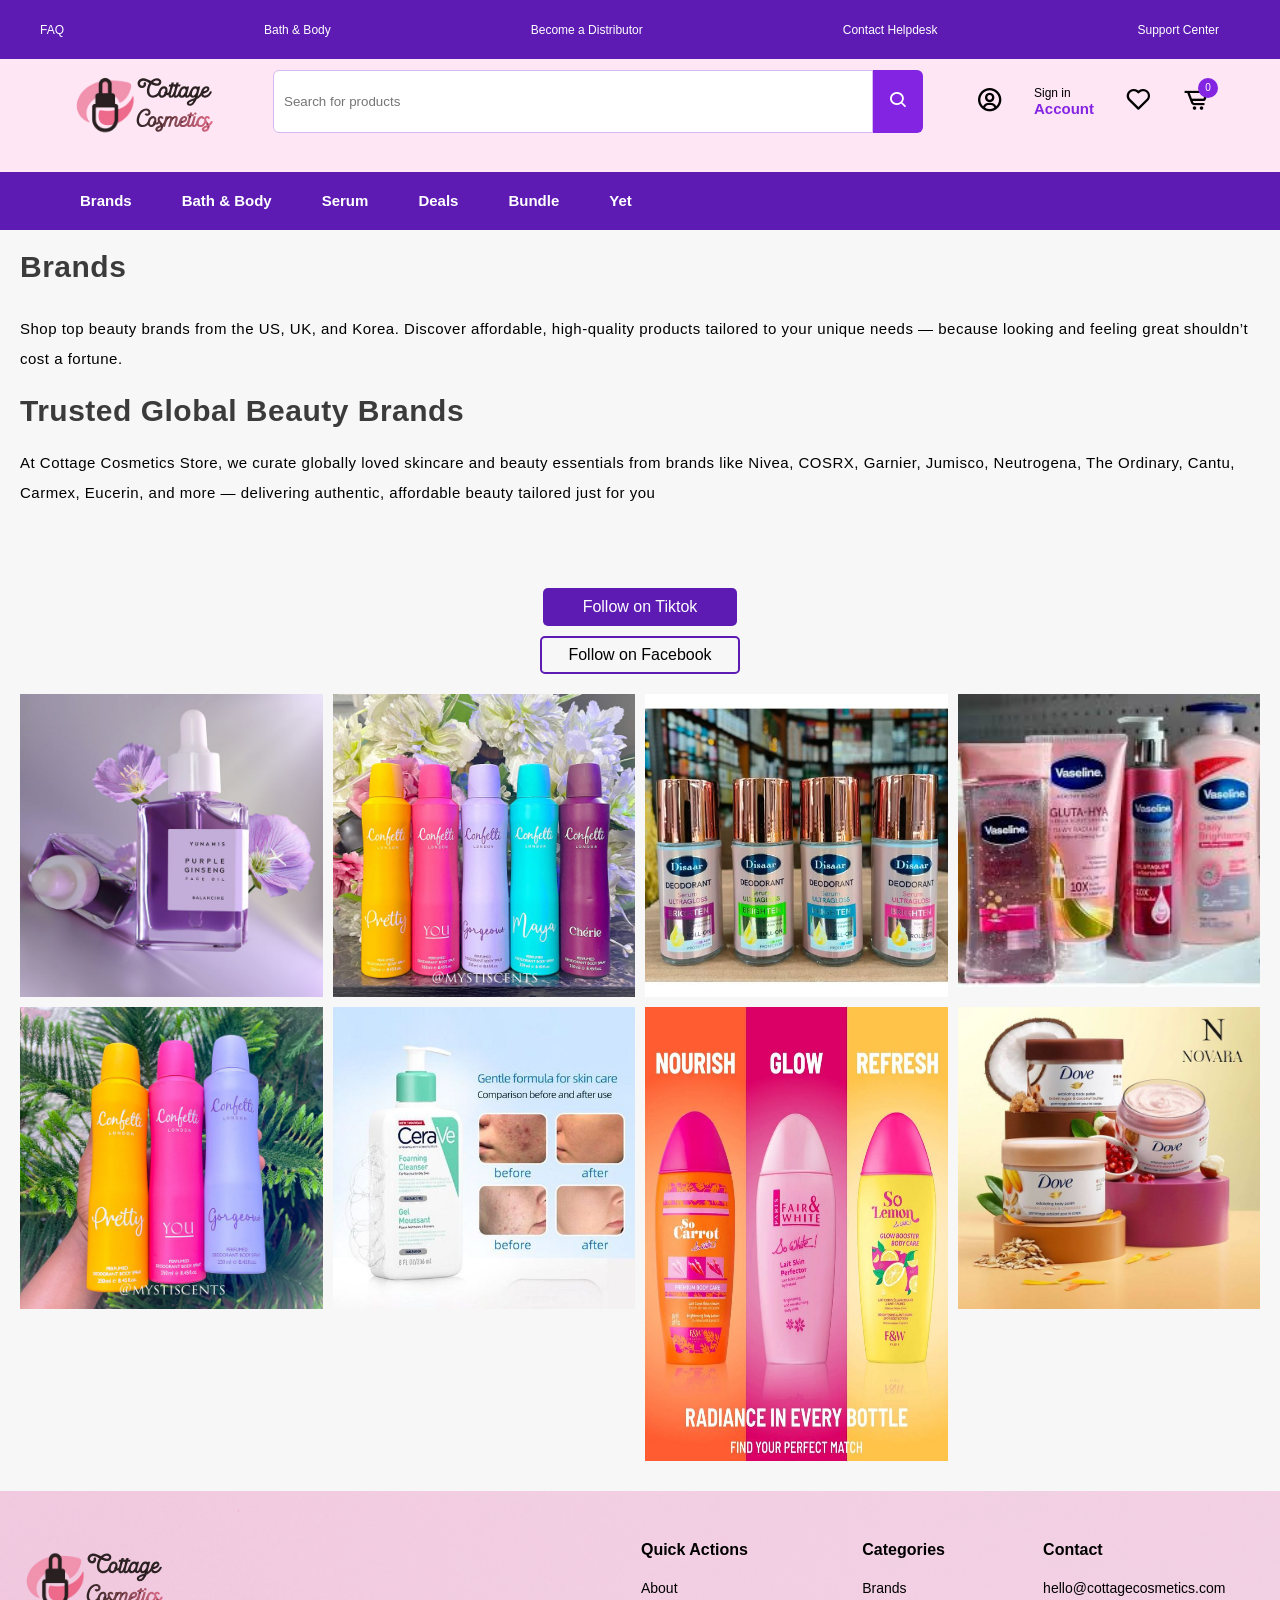
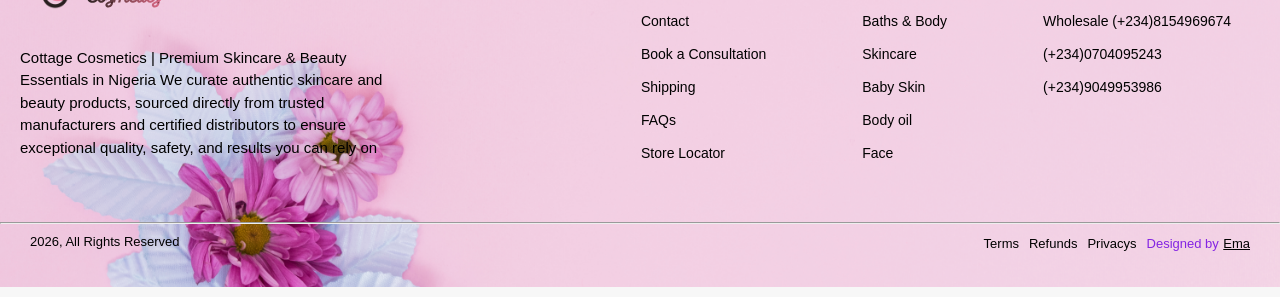
<file: HTML/brand-images.html>
<!DOCTYPE html>
<html lang="en">
<head>
    <meta charset="UTF-8">
    <meta name="viewport" content="width=device-width, initial-scale=1.0">
    <link href="https://fonts.googleapis.com/css2?family=Playfair+Display:wght@400;500;600&display=swap" rel="stylesheet">
    <link rel="stylesheet" href="../CSS/style.css">
    <link href='https://unpkg.com/boxicons@2.1.4/css/boxicons.min.css' rel='stylesheet'>
    <link rel="stylesheet" href="../CSS/brand-imges.css">
    <title>Document</title>
</head>
<body>
    <header>
        <nav class="faq">
            <ul class="list">
                <li><a href="#">FAQ</a></li>
                <li><a href="shop.html?category=bath">Bath & Body</a></li>
                <li><a href="#">Become a Distributor</a></li>
                <li><a href="#">Contact Helpdesk</a></li>
                <li><a href="#">Support Center</a></li>
            </ul>
        </nav>

        <nav class="navbar">
            <div class="nav-links">

                <div class="close-icon">&times;</div>

                <div class="nav-links-img">
                    <img class="brandName" src="../IMAGES/brand name.svg" alt="">
                </div>

                <div class="nav-links-text">
                    <h4>MAIN MENU</h4>
                    <ul>
                        <li onclick="window.location.href = '../HTML/brand-images.html'">Brands</li>
                        <li onclick="window.location.href='../SHOP_FOLDER/shop.html?category=bath'">Bath & Body</li>
                        <li onclick="window.location.href='../SHOP_FOLDER/shop.html?category=serum'">Serum</li>
                        <li onclick="window.location.href='../SHOP_FOLDER/shop.html?category=baby'">Baby Skin</li>
                        <li onclick="window.location.href = '../SHOP_FOLDER/shop.html'">Shop all</li>
                    </ul>
                </div>

                <p>@ 2026 Cottage Cosmetics / All Rights Reserved</p>
            </div>

            <div class="overlay"></div> 

            <i class='bx bx-menu' id="menu-icon"></i>
        </nav>

        <nav class="nav2">
            <div class="brand-img">
                <img class="brandName" src="../IMAGES/brand name.svg" alt="">
            </div>

            <div class="brand-search">
                <span><input type="text" name="search" placeholder="Search for products" id="name"></span>
                <span><button type="submit"><i class='bx bx-search'></i></button></span>
            </div>

            <div class="user-cart">
                <span class="accountIcon"><i class='bx bx-user-circle'></i></span>
                <span class="accountIcon">Sign in <span>Account</span></span>
                 <span><i class='bx bx-heart' ></i></span>
                <span id="addToCart" class="cart-icon"><i class='bx bx-cart-alt'></i>
                    <span id="cartCount" class="cart-count">0</span>
                </span>          
            </div>
        </nav>

        <nav class ="nav3">
            <ul class="navbar-list">
                <li class="brand">Brands
                    <div class="brands">
                        <div class="brandss">
                            <h2>Brands</h2>
                            <ul>
                                <li>CeraVe</li>
                                <li>Zaron</li>
                                <li>Dior</li>
                                <li>RevLon</li>
                                <li>Maybelline</li>
                                <li>Sukin</li>
                                <li>Dr. Teal's</li>
                                <li>Nutrogena</li>
                                <li>Cetaphil</li>
                                <li>Simple</li>
                                <li>MAC</li>
                                <li>SheaMoisture</li>
                                <li>NARS</li>
                                <li>e.i.f</li>
                                <li>Huda Beauty</li>
                            </ul>
                            <a href="#">View all</a>
                        </div>
                        <div>
                            <img src="../IMAGES/image.png" alt="Nivea Body Milk">
                            <img src="../IMAGES/image.png" alt="Nivea Body Milk">
                        </div>
                    </div>
                </li>

                <li class="bath">Bath & Body
                    <div class="baths">
                        <div class="baths1">
                            <h2>Bath & Body</h2>
                            <ul>
                                <li>Acne treatment</li>
                                <li>Bath Socks and Bubble bath</li>
                                <li>Beauty Supplements</li>
                                <li>Body oils</li>
                                <li>Body wash</li>
                                <li>Moisturizers and lotion</li>
                                <li>Essential oils</li>
                                <li>Feet care</li>
                                <li>Scrubs and Exfoliatants</li>
                                <li></li>
                            </ul>
                        </div>

                        
                        <div class="baths1">
                            <h2>Specific Concerns</h2>
                            <ul>
                                <li>Acne, Pimples and Blackheads</li>
                                <li>Sensitive Skin</li>
                                <li>Anti-aging</li>
                                <li>Normal and Combination skin</li>
                                <li>Dark Spots & hyperpigmentation</li>
                                <li>dry Skin / Hydration</li>
                                <li>Dull Skin</li>
                                <li>Oily Skin</li>
                            </ul>
                        </div>

                        <div class="baths1">
                            <ul>
                                <h2>Hand Care</h2>
                                <li>Hand creams and masks</li>
                            </ul>

                            <ul>
                                <h2>Feet Care</h2>
                                <li>Foot creams and Exfoliatants</li>
                            </ul>

                            <ul>
                                <h2>Oral Care</h2>
                                <li>Tooth brushes and tooth pastes</li>
                            </ul>
                        </div>
                    </div>
                </li>

                <li>Serum</li>

                <li class="deal">Deals
                    <div class="deals">
                        <p>Under 5k</p>
                        <p>Best Sellers</p>
                        <p>On Sale</p>
                        <p>Back in Stock</p>
                        <p>Gift Cards</p>
                    </div>
                </li>

                <li>Bundle</li>

                <li>Yet</li>
            </ul>
        </nav>
    </header>

    <section class="down-icons">
        <span><i class='bx bx-store-alt bx-tada' ></i></span>
        <span><i class='bx bx-search bx-flashing' ></i></i></span>
        <span><i class='bx bx-heart bx-burst' ></i></span>
        <span class="accountIcon"><i class='bx bx-user-circle bx-tada' ></i></span>
    </section>

    <main>
        <section class="down-icons">
                <span><i class='bx bx-store-alt bx-tada' ></i></span>
                <span><i class='bx bx-search bx-flashing' ></i></i></span>
                <span><i class='bx bx-heart bx-burst' ></i></span>
                <span class="accountIcon"><i class='bx bx-user-circle bx-tada' ></i></span>
        </section>

        <section class="beauty-brand">
            <div class="beauty-brand1">
                <h1>Brands</h1>
                <div>
                    <p>Shop top beauty brands from the US, UK, and Korea. Discover affordable, high-quality products tailored to your unique needs — because looking and feeling great shouldn’t cost a fortune.</p>
                    <h1>Trusted Global Beauty Brands</h1>
                    <p>At Cottage Cosmetics Store, we curate globally loved skincare and beauty essentials from brands like Nivea, COSRX, Garnier, Jumisco, Neutrogena, The Ordinary, Cantu, Carmex, Eucerin, and more — delivering authentic, affordable beauty tailored just for you</p>
                </div>
            </div>

            <div class="beauty-brand2">
                <div>
                    <a href="#">Follow on Tiktok</a>
                    <a href="https://www.facebook.com/cottagecosmetics247">Follow on Facebook</a>
                </div>

                <div>
                    <img src="../IMAGES/purple-giseng.jpeg" alt="">
                    <img src="../IMAGES/coffeti.jpeg" alt="">
                    <img src="../IMAGES/rollon.jpg" alt="">
                    <img src="../IMAGES/vaselin.jpg" alt="">
                    <img src="../IMAGES/cofetti2.jpeg" alt="">
                    <img src="../IMAGES/cerave.jpg" alt="">
                    <img src="../IMAGES/radiance-bottle.jpeg" alt="">
                    <img src="../IMAGES/dove.jpeg" alt="">
                </div>
            </div>
        </section>
    </main>


    <footer>
        <section class="footer1">
            <div class="cottage-cosmetics">
                <img class="brandName" src="../IMAGES/brand name.svg" alt="">
                <p>Cottage Cosmetics | Premium Skincare & Beauty Essentials in Nigeria
                    We curate authentic skincare and beauty products, sourced directly from trusted manufacturers and certified distributors to ensure exceptional quality, safety, and results you can rely on</p>
            </div>

            <div class="numbers-links">
                <div>
                    <h4>Quick Actions</h4>
                    <ul>
                        <li><a href="#">About</a></li>
                        <li><a href="#">Contact</a></li>
                        <li><a href="#">Book a Consultation</a></li>
                        <li><a href="#">Shipping</a></li>
                        <li><a href="#">FAQs</a></li>
                        <li><a href="#">Store Locator</a></li>
                    </ul>
                </div>

                <div>
                    <h4>Categories</h4>
                    <ul>
                        <li><a href="#">Brands</a></li>
                        <li><a href="#">Baths & Body</a></li>
                        <li><a href="#">Skincare</a></li>
                        <li><a href="#">Baby Skin</a></li>
                        <li><a href="#">Body oil</a></li>
                        <li><a href="#">Face</a></li>
                    </ul>
                </div>

                <div>
                    <h4>Contact</h4>
                    <ul>
                        <li><a href="#">hello@cottagecosmetics.com</a></li>
                        <li><a href="#">Wholesale (+234)8154969674</a></li>
                        <li><a href="#">(+234)0704095243</a></li>
                        <li><a href="#">(+234)9049953986</a></li>
                    </ul>
                </div>
            </div>
        </section>

        <hr>

        <div class="footer2">
            <p>2026, All Rights Reserved</p>
            <ul>
                <li><a href="#">Terms</a></li>
                <li><a href="#">Refunds</a></li>
                <li><a href="#">Privacys</a></li>
                <li><span>Designed by</span> <a href="#">Ema</a></li>
            </ul>
        </div>
    </footer>

    <script src="../JS/brand-images.js"></script>
</body>
</html>
</file>
<file: CSS/style.css>
/**
 * Cottage Cosmetics - Main Stylesheet
 * Author: Cottage Cosmetics Team
 * Version: 1.0.0
 * Description: Core styles for the Cottage Cosmetics e-commerce website including header, navigation, dropdowns, product sections, and footer
 */

*{
    padding: 0;
    margin: 0;
    box-sizing: border-box;
    font-family: sans-serif;
}

body{
    background-color: #f7f7f7;
}

:root{
    --primary-color: #5d1bb3;
    --icons-color: #8424e3;
    --secondary-color: #ffe6f4;
    --basic-color: #ffffff;
    --text-color: #333;
    --border-radius: 5px;
    --transition-duration: 0.3s;
}

/* ========================================
   FAQ Top Navigation Bar
   ======================================== */
.faq{
    background-color: var(--primary-color);
    height: 6.5vh;
    padding: 0px 40px;
    color: var(--basic-color);
    display: flex;
    align-items: center;
    overflow: hidden;
    position: fixed;
    top: 0;
    width: 100%;
    z-index: 100000;
    
}

/* ======================================
   FAQS
   ====================================== */
 .faqs {
  height: 44px;
  background-color: var(--primary-color);
  overflow: hidden;
  position: relative;
  margin: 0;
  will-change: transform;
  display: flex;           /* Add this */
  justify-content: center; /* Add this - centers horizontally */
  position: fixed;
    top: 0;
    width: 100%;
    z-index: 100000;
}

.ticker-wrap {
  width: 100%;             /* Add this */
  overflow: hidden;        /* Add this */
  position: relative;      /* Add this */
}

.ticker {
  display: inline-flex;    /* Change from flex to inline-flex */
  align-items: center;
  height: 100%;
  list-style: none;
  margin: 0;
  padding: 0;
  white-space: nowrap;
  animation: slide 28s linear infinite;
  transform: translate3d(0, 0, 0);
  backface-visibility: hidden;
}

.ticker__list {
  display: flex;  /* Add this */
  align-items: center;
  justify-content: center;
  text-align: center;
  justify-items: center;

  height: 100%;
  list-style: none;
  margin: 0;
  padding: 0;
  white-space: nowrap;
}

.ticker__list li {  /* Change from .ticker li */
  flex-shrink: 0;
  padding: 0 22px;
}
.ticker li a {
  color: var(--basic-color);
  font-size: 14px;
  text-decoration: none;
  font-weight: 500;
  transition: color 0.2s ease;
}

.ticker li a:hover,
.ticker li a:focus {
  color: white;
  text-decoration: underline;
}

/* Pause on interaction */
.faqs:hover .ticker,
.faqs:active .ticker {
  animation-play-state: paused;
}

@keyframes slide {
  from {
    transform: translateX(0);
  }
  to {
    transform: translateX(-50%);
  }
}

   

.list{
    display: flex;
    text-align: center;
    justify-items: center;
    justify-content: space-between;
    gap: 200px;
    list-style: none ;
}  

.faq a{
    color: var(--basic-color);
    text-decoration: none;
    font-size: 12px;
    font-weight: 500;
}

/* ========================================
   Main Navigation (Nav2)
   ======================================== */
.nav2{
    display: flex;
    align-items: center;
    justify-content: space-between;
    background-color: var(--secondary-color);
    height: 15vh;
    padding: 20px 70px;
    margin-top: 2em;
}

.brand-img img, .cottage-cosmetics img{
    width: 150px;
    padding-top: 10px;
    cursor: pointer;
} 

.brand-search{
    display: flex;
    align-items: center;
}

.brand-search input{
    width: 600px;
    height: 7vh;
    border-radius: 6px 0 0 6px;
    border: 0.5px solid #d6b8f3;
    outline: none;
    padding: 10px;
}

.brand-search input:focus{
    border: 2px solid var(--primary-color);
    border-right: none;
}

.brand-search button{
    background-color: var(--icons-color);
    color: var(--basic-color);
    border: none;
    padding: 10px;
    border-radius: 0 6px 6px 0;
    height: 7vh;
    width: 50px;
    font-size: 20px;
}

.brans-search input{
    padding: 10px;
    border: 1px solid var(--primary-color);
    border-radius: var(--border-radius);
    width: 300px;
}

/* For the account icon span when user is logged in */
.user-cart .accountIcon {
    display: flex;
    flex-direction: column;
    align-items: flex-start;
    cursor: pointer;
    transition: all 0.3s ease;
}

.user-cart .accountIcon:hover {
    color: var(--icons-color);
}

.user-cart .accountIcon Welcome {
    font-size: 12px;
    color: #666;
    line-height: 1.2;
}

.user-cart .accountIcon span {
    font-size: 15px;
    font-weight: bold;
    color: #333;
    line-height: 1.2;
}

/* If you want to style the "Welcome" text differently */
.user-cart .accountIcon Welcome {
    color: var(--primary-color);
    font-weight: 500;
}

/* For the user's name */
.user-cart .accountIcon span:last-child {
    color: var(--icons-color);
    font-weight: 600;
}

/* Keep the icon styling consistent */
.user-cart .accountIcon i {
    font-size: 28px;
    margin-bottom: 2px;
}

/* If you want to add a subtle background when logged in */
.user-cart .accountIcon Welcome + span {
    background: rgba(196, 122, 122, 0.1);
    padding: 2px 8px;
    border-radius: 20px;
    margin-top: 2px;
}

.user-cart{
    display: flex;
    gap: 30px;
}

.user-cart span i{
    font-size: 28px;
}

.user-cart span i:hover{
    color: var(--icons-color);
    transition: all 0.5s ease;
    cursor: pointer;
}

.user-cart span:nth-child(2){
    display: flex;
    flex-direction: column;
    font-size: 12px;
    color: #000000;
    font-weight: normal;
}
.user-cart span:nth-child(2):hover{
    cursor: pointer;
}

.user-cart span:nth-child(2) span{
    font-size: 15px;
    font-weight: bold;
}

.cart-icon {
    position: relative;
    display: inline-block;
}

.cart-count {
    position: absolute;
    top: -8px;
    right: -8px;
    background: var(--icons-color);
    color: white !important;
    font-size: 10px !important;
    display: flex;
    justify-content: center;
    border-radius: 50%;
    width: 20px;
    height: 20px;
    text-align: center;
}

/* ========================================
   Bottom Navigation (Nav3)
   ======================================== */
.nav3{
    background-color: var(--primary-color);
    height: 6.5vh;
    display: flex;
    align-items: center;
}

.navbar-list{
    display: flex;
    gap: 50px;
    color: var(--basic-color);
    font-weight: bold;
    font-size: 15px;
    list-style: none;
    padding-left: 80px;
}

.navbar-list li{
    cursor: pointer;
}

/* ========================================
   Brands Dropdown Menu
   ======================================== */
.brands{
    background-color: #ffffff;
    display: flex;
    gap: 15%;
    color: #000000;
    position: absolute;
    left: 0;
    right: 0;
    z-index: 100;
    top: 11.2em;
    height: 24em;
    box-shadow: 2px 2px 9px 0 rgb(218, 216, 216);
    opacity: 0;
    visibility: hidden;
    filter: blur(6px);
    transform: translateY(40px);
    padding: 30px 0 0 60px;
    transition: opacity 0.4s ease, visibility 0.4s ease, transform 0.4s ease, filter 0.4s ease;
}

.brand:hover .brands, .brands:hover{
    opacity: 1;
    filter: blur(0);
    visibility: visible;
    transform: translateY(0);
}

.brands div:last-child{
    display: flex;
    gap: 20px;
    margin-bottom: 20px;
}

.brandss{
    display: flex;
    flex-direction: column;
    gap: 20px;
}

.brandss ul{
    display: grid;
    grid-template-columns: repeat(2, 15em );
    gap: 10px;
    list-style: none;
    font-weight: normal;
    font-size: 14px;
}

.brandss h2, .brandss ul, .brandss a, .brands  div:nth-child(2){
    opacity: 0;
    transform: translateX(-12px);
    transition: opacity 0.3s ease, transform 0.3s ease;
}

.brand:hover .brands h2, .brands:hover .brands h2{
    opacity: 1;
    transform: translateX(0);
}

.brand:hover .brands ul, .brands:hover .brands ul{
    opacity: 1;
    transform: translateX(0);
}

.brand:hover .brands a, .brands:hover .brands a{
    opacity: 1;
    transform: translateX(0);
}

.brand:hover .brands div:nth-child(2), .brands:hover .brands div:nth-child(2){
    opacity: 1;
    transform: translateX(0);
}

.brandss h2{transition-delay: 0.12s;}
.brandss ul{transition-delay: 0.22s;}
.brandss a{transition-delay: 0.32s;}
.brands div:nth-child(2){transition-delay: 0.42s;}

/* ========================================
   Bath Dropdown Menu
   ======================================== */
.baths{
    background-color: #ffffff;
    display: flex;
    gap: 12em;
    color: #000000;
    position: absolute;
    left: 0;
    right: 0;
    top: 11.2em;
    padding-left: 40px;
    z-index: 100;
    padding-top: 3em;
    height: 24em;
    box-shadow: 2px 2px 9px 0 rgb(218, 216, 216);
    opacity: 0;
    visibility: hidden;
    filter: blur(6px);
    transform: translateX(-40px);
    transition: opacity 0.4s ease, visibility 0.4s ease, filter 0.4s ease, transform 0.4s ease;
}

.bath:hover .baths, .baths:hover{
    opacity: 1;
    visibility: visible;
    filter: blur(0);
    transform: translateX(0);
}

.baths1{
    display: flex;
    flex-direction: column;
    gap: 30px;
    opacity: 0;
    transform: translateY(12px);
    transition: opacity 0.4s ease, transform 0.3s ease;
}

.bath:hover .baths1, .baths:hover .baths1{
    opacity: 1;
    transform: translateY(0);
}

.baths1:nth-child(1){transition-delay: 0.12s;}
.baths1:nth-child(2){transition-delay: 0.22s;}
.baths1:nth-child(3){transition-delay: 0.32s;}


.baths1 h2{
    font-size: 18px;
    font-weight: bold;
    color: #1B1B1B;
    letter-spacing: 0.5px;
    padding-bottom: 20px;
    border-bottom: 2px solid #000;
}


.baths ul{
    display: flex;
    flex-direction: column;
    gap: 12px;
}

.baths ul li{
    list-style: none;
    font-size: 13px;
    font-weight: 500;
    color: #000;
    cursor: pointer;
}

/* ========================================
   Deals Dropdown Menu
   ======================================== */
.deals{
    background-color: var(--basic-color);
    color: #000000;
    position: absolute;
    left: 21.5em;
    right: 53.7em;
    top: 11.2em;
    height: 40vh;
    z-index: 100;
    box-shadow: 2px 2px 9px 0 rgb(218, 216, 216);
    display: flex;
    flex-direction: column;
    gap: 17px;
    align-items: center;
    padding: 20px;
    opacity: 0;
    visibility: hidden;
    transform: translateY(40px);
    filter: blur(6px);
    transition: opacity 0.4s ease, visibility 0.4s ease, transform 0.4s ease, filter 0.4s ease;
}

.deal:hover .deals, .deals:hover{
    opacity: 1;
    visibility: visible;
    filter: blur(0);
    transform: translateY(0);
}

.deals p{
    font-weight: normal;
    font-size: 13px;
}

.deals p{
    opacity: 0; 
    transform: translateY(-12px);
}


.deal:hover .deals p, .deals:hover .deals p{
    opacity: 1;
    transform: translateY(0);
}

.deals p:nth-child(1){transition-delay: 0.12s;}
.deals p:nth-child(2){transition-delay: 0.22s;}
.deals p:nth-child(3){transition-delay: 0.32s;}
.deals p:nth-child(4){transition-delay: 0.42s;}
.deals p:nth-child(4){transition-delay: 0.52s;}

/* ========================================
   Mobile Bottom Navigation Icons
   ======================================== */
.down-icons {
    position: fixed;
    bottom: 0;
    width: 100%;
    height: 6.5vh;
    background-color: var(--basic-color);
    display: none;
    justify-content: space-around; 
    align-items: center;           
    box-shadow: 0 -4px 15px rgba(0,0,0,0.15); 
    border-top-left-radius: 30px;
    border-top-right-radius: 30px;
    z-index: 1000;
}

.down-icons span {
    flex: 1;                       
    text-align: center;
    cursor: pointer;
    transition: transform 0.3s ease, color 0.3s ease;
}

.down-icons span i {
    font-size: 24px;
    color: #555;                     
    transition: transform 0.3s ease, color 0.3s ease;
}

/* Hover effect */
.down-icons span:hover i {
    color: var(--icons-color);       
    transform: translateY(-5px) scale(1.2); 
}

.down-icons span.active i {
    color: var(--icons-color);
    transform: scale(1.3);
}

/* ========================================
   Hero Slider Section
   ======================================== */
.sliders {
  width: 100%;
  height: 50vh;
  position: relative;
  overflow: hidden;
}

.slide {
  position: absolute;
  width: 100%;
  height: 80%;
  background-size: cover;
  background-position: center;
  display: flex;
  justify-content: center;
  align-items: center;
  color: white;
  font-size: 3rem;
  font-weight: bold;
  opacity: 0;
  transition: opacity 1.5s ease-in-out;
}

.slide.active {
  opacity: 1;
}

/* Background Images */
.slide1 {
  background-image: url(../IMAGES/skincare1.jpg);
}

.slide2 {
  background-image: url(../IMAGES/skincare2.jpg);
}

.slide3 {
  background-image: url(../IMAGES/skincare3.jpg);
}

.slide4{
    background-image: url(../IMAGES/lovely-dark-skinned-model-with-crisp-hair-applies-pink-hydrogel-patches-eyes-removing-bags-puffiness-after-sleepless-night-has-cheerful-expression-dressed-casually.jpg);
}

.slide5{
    background-image: url(../IMAGES/close-up-man-using-eye-patches.jpg);
}

.slide-text {
  background: rgba(255, 255, 255, 0.45);
  backdrop-filter: blur(8px);
  padding: 40px;
  border-radius: 15px;
  width: 35vw;
  height: 52vh;
  color: #000;
  position: relative;
  left: 380px;
  box-shadow: 2px 2px 4px rgb(177, 176, 176);
  display: flex;
  flex-direction: column;
  gap: 20px;
}

.slide-text h1{
    font-size: 60px;
    letter-spacing: 1px;
    font-weight: normal;
}

.slide2 h1{
    font-size: 50px;
}
.slide3 h1{
    font-size: 43px;
}

.slide-text p{
    font-size: 17px;
    font-weight: normal;
}

.slide-text button{
    background-color: var(--icons-color);
    padding: 15px;
    width: 150px;
    border-radius: 10px;
    border: none;
    font-size: 17px;
    color: #ffffff;
}

.slide-text button:hover{
    background-color: var(--primary-color);
    transition: all 0.3 ease-in-out;
}

/* ========================================
   Brand Logos Carousel
   ======================================== */
.images {
  width: 100%;
  overflow: hidden;
  border: 3px solid black;
  position: relative;
  top: 35em;
}

.track {
  display: flex;
  flex-direction: row;
  gap: 25px;
  width: 100%;
}

.track img {
  width: 150px;
  height: 100px;
  object-fit: cover;
  border-radius: 10px;
  flex-shrink: 0;
  cursor: pointer;
}

/* ========================================
   Mobile Navigation Menu
   ======================================== */
.navbar{
  display: none;
}

/* ========================================
   Three Images Promo Section
   ======================================== */
.threeimages {
    flex-direction: column;
    align-items: center;
    text-align: center;
    width: 100%;
    padding: 40px 20px;
    margin-top: 38em;
}
.threeimages-text h1 {
    margin-bottom: 40px;
    font-size: 2.5rem;
    font-weight: normal;
    font-family: sans-serif;
}

.threeimages-img {
    display: flex;
    justify-content: center;
    width: 100%;
    max-width: 1200px;
}

.threeimages-img > div {
    flex: 1;
    display: flex;
    flex-direction: column;
    align-items: center;
}

.threeimages-img div:nth-child(2) img{
    position: relative;
    top: 45px;
    height: 60vh;
}

.threeimages-img img {
    width: 80%;              
    height: auto;
    border-radius: 10px;
}

.threeimages-img div p{
    font-size: 21px;
    text-align: center;
    padding-bottom: 10px;
    padding-top: 7px;
}

.threeimages-img div a{
    font-size: 15px;
    color: #000;
    transform: translateY(-5px) scale(1.2); 
}
.threeimages-img div a:hover{
    color: var(--icons-color);
    transform: scale(1.3);
}

/* ========================================
   New Arrivals Section
   ======================================== */
.new-arrivals{
    display: flex;
    flex-direction: column;
    gap: 30px;
    width: 83%;
    height: auto;
    min-height: 65vh;
    border-radius: 10px;
    background-color: #ffffff;
    margin: 40px 100px 10px 70px;
    box-shadow: 0 4px 12px rgba(0,0,0,0.05);
}

.view-all{
    display: flex;
    justify-content: space-between;
    align-items: center;
    padding: 20px 30px;
}

.view-all h1 {
    font-size: 28px;
    color: #333;
    margin: 0;
}

.view-all a {
    text-decoration: none;
    color: #666;
    font-weight: 500;
    transition: color 0.3s ease;
    padding: 8px 16px;
    border-radius: 20px;
    background-color: #f5f5f5;
}

.view-all a:hover {
    color: #000;
    background-color: #e8e8e8;
}

.new-arrivals2{
    display: grid;
    grid-template-columns: repeat(5, 1fr);
    border: 1px solid rgb(218, 212, 212);
    border-radius: 12px;
    overflow: hidden;
    margin: 0 20px 20px 20px;
}

.new-arrivals2 > div{
    display: flex;
    flex-direction: column;
    padding: 20px 15px;
    border-right: 1px solid rgb(218, 212, 212);
    position: relative;
    transition: transform 0.3s ease, box-shadow 0.3s ease;
    background-color: #fff;
}

.new-arrivals2 > div:last-child {
    border-right: none;
}

.new-arrivals2 > div:hover {
    transform: translateY(-5px);
    box-shadow: 0 5px 15px rgba(0,0,0,0.1);
    z-index: 1;
}

/* Heart icon styling */
.new-arrivals2 .bx-heart {
    position: absolute;
    top: 15px;
    right: 15px;
    font-size: 24px;
    color: #999;
    transition: color 0.3s ease;
    z-index: 2;
}

.new-arrivals2 .bx-heart:hover {
    color: var(--icons-color);
}

.new-arrivals2 img{
    width: 80%;
    height: auto;
    margin: 20px auto;
    object-fit: contain;
    transition: transform 0.3s ease;
}

.new-arrivals2 > div:hover img {
    transform: scale(1.05);
}

/* Product info styling */
.new-arrivals2 > div > div {
    text-align: left;
    width: 100%;
    margin-top: auto;
}

.new-arrivals2 p {
    color: #888;
    font-size: 12px;
    text-transform: uppercase;
    letter-spacing: 1px;
    margin: 0 0 8px 0;
}

.new-arrivals2 h3{
    font-size: 14px;
    font-weight: 600;
    color: #333;
    margin: 0 0 12px 0;
    line-height: 1.4;
    min-height: 60px;
}

.new-arrivals2 h1{
    font-size: 18px;
    font-weight: 700;
    color: #2a2a2a;
    margin: 0;
}

/* Add to Cart button styling */
.add-to-cart {
    position: absolute;
    bottom: 0;
    left: 0;
    width: 100%;
    background: var(--icons-color);
    color: white;
    text-align: center;
    padding: 12px 0;
    font-size: 14px;
    font-weight: 600;
    text-transform: uppercase;
    letter-spacing: 1px;
    opacity: 0;
    transition: bottom 0.3s ease, opacity 0.3s ease;
    cursor: pointer;
    border: none;
    border-bottom-left-radius: 12px;
    border-bottom-right-radius: 12px;
    z-index: 3;
}

.new-arrivals2 > div {
    position: relative;
    overflow: hidden;
    padding-bottom: 0;
}

.new-arrivals2 > div:hover .add-to-cart {
    bottom: 0;
    opacity: 1;
}

.add-to-cart:hover {
    background: var(--primary-color);
}

.add-to-cart:active {
    transform: scale(0.98);
}

/* Alternative styling for Add to Cart button */
.add-to-cart-alt {
    background: #4CAF50;
    color: white;
    border: none;
    padding: 8px 16px;
    border-radius: 25px;
    font-size: 13px;
    font-weight: 600;
    cursor: pointer;
    transition: all 0.3s ease;
    margin-top: 15px;
    width: 100%;
    text-transform: uppercase;
    letter-spacing: 0.5px;
    opacity: 0;
    transform: translateY(10px);
}

.new-arrivals2 > div:hover .add-to-cart-alt {
    opacity: 1;
    transform: translateY(0);
}

.add-to-cart-alt:hover {
    background: #45a049;
    box-shadow: 0 2px 8px rgba(76, 175, 80, 0.3);
}

/* Fix for duplicate image (Baby Dove appears twice) */
.new-arrivals2 > div:nth-child(4) p {
    color: #e67e22;
}

.new-arrivals2 > div:nth-child(5) p {
    color: #3498db;
}

/* ========================================
   Shop By Category Section
   ======================================== */
.shop-by-category{
    display: flex;
    flex-direction: column;
    gap: 30px;
    padding: 5em;
    background-color: var(--secondary-color);
    margin-top: 40px;
    padding-top: 30px;
}

.shop1{
    align-items: center;
    display: flex;
    flex-direction: column;
    gap: 20px;
    text-align: center;
}

.shop1 h1{
    font-size: 45px;
    font-weight: normal;
    font-family:Arial, Helvetica, sans-serif;
}

.shop1 h3{
    font-size: 30px;
    font-weight: normal;
    font-family: 'Playfair Display', serif;
}

.shop1 p{
    line-height: 2;
}

.shop2{
    display: flex;
    align-items: center;
    text-align: center;
}

.shop2 div img{
    width: 60%;
    height: auto;
    border-radius: 50%;
}

.shop2 div:nth-child(3) img{
    width: 55%;
}

/* ========================================
   Four Images Promo Section
   ======================================== */
.fourimages{
    display: flex;
    gap: 20px;
    align-items: center;
    justify-content: center;
    text-align: center;
    width: 100%;
    margin-top: 60px;
}

.fourimages-div{
    height: 73vh;
    width: 20%;
    border-radius: 20px;
    align-items: center;
    justify-content: end;
    display: flex;
    flex-direction: column;
    gap: 28px;
    color: var(--basic-color);
    padding-bottom: 20px;
    transition: all 0.6s ease-out;
}

/* Animated state */
.fourimages-div.show {
    opacity: 1;
    transform: translateY(0);
}

.fourimages-div h1{
    font-size: 40px;
    font-weight: normal;
    font-family: 'Playfair Display', serif;
    line-height: 1.1;
}
.fourimages-div p{
    font-weight: normal;
    font-size: 17px;
    font-family: 'Playfair Display', serif;
    line-height: 1.1;
}
.fourimages-div button{
    padding: 13px 30px;
    border-radius: 20px;
    border: none;
    background-color: var(--basic-color);
    color: #000;
    font-size: 15px;
}

.fourimages-div button:hover{
    background-color: var(--icons-color);
    transition: all 0.3 ease-in-out;
    color: #ffffff;
    cursor: pointer;
}

.fourimages-div:nth-child(1){
    background: 
    linear-gradient(rgba(0,0,0,0.35), rgba(0,0,0,0.35)),
    url("../IMAGES/3rdimg4.jpg");
    background-size: cover;
}
.fourimages-div:nth-child(2){
    background: 
    linear-gradient(rgba(0,0,0,0.35), rgba(0,0,0,0.35)),
    url("../IMAGES/3rdimg.jpg");
    background-size: cover;
}
.fourimages-div:nth-child(3){
    background: 
    linear-gradient(rgba(0,0,0,0.35), rgba(0,0,0,0.35)),
    url("../IMAGES/3rdimg2.jpg");
    background-size: cover;
}
.fourimages-div:nth-child(4){
    background: 
    linear-gradient(rgba(0,0,0,0.35), rgba(0,0,0,0.35)),
    url("../IMAGES/3rdim3.jpg");
    background-size: cover;
}

/* ========================================
   Footer Section
   ======================================== */
footer{
    display: flex;
    flex-direction: column;
    margin: 10px 0;
    background-image: url(../IMAGES/pink-flowers-blue-leaves.jpg);
    background-position: center;
    background-repeat: no-repeat;
    background-size: cover;
    
}

.footer1{
    display: flex;
    width: 100%;
    gap: 15em;
    align-items: center;
    padding: 20px;
    margin-bottom: 40px;
}

.cottage-cosmetics{
    display: flex;
    flex-direction: column;
    width: 40%;
    gap: 10px;
}

.cottage-cosmetics p{
    font-size: 15px;
    line-height: 1.5;
}

.numbers-links{
    display: flex;
    width: 65%;
    gap: 6rem;
    padding-top: 30px;
}

.numbers-links div {
    display: flex;
    flex-direction: column;
    gap: 20px;
}

.numbers-links div ul{
    display: flex;
    flex-direction: column;
    gap: 15px;
    list-style: none;
}

.numbers-links div ul li a{
    font-size: 14px;
    text-decoration: none;
    color: #000;
}
.numbers-links div ul li a:hover{
    text-decoration: underline;
}

.footer2{
    display: flex;
    justify-content: space-between;
    height: 7vh;
    padding: 30px;
    padding-top: 10px;
}

.footer2 p{
    font-size: 13px;
}

.footer2 ul{
    display: flex;
    list-style: none;
    gap: 10px;
}

.footer2 ul li a{
    font-size: 13px;
    text-decoration: none;
    color: #000;
}
.footer2 ul li a:hover{
    text-decoration: underline;
    color: gray;
}
.footer2 ul li a{
    font-size: 13px;
    text-decoration: none;
    color: #000;
}

.footer2 ul li span{
    color: #8424e3;
    text-decoration: none;
    font-size: 13px;
}

.footer2 ul li:last-child a{
    text-decoration: underline;
}

/* ========================================
   Responsive Design - Mobile (max-width: 768px)
   ======================================== */
@media(max-width: 768px){
body{
    overflow-x: hidden;
}

.faq{
    display: none;
}

.faq:nth-child(2){
    display: flex;
}




/* NAV2 */
.nav2{
    height: 8vh;
    border-bottom: 2px solid var(--primary-color);
    margin-top: 45px;
}

.brand-img img{
    width: 130px;
    position: relative;
    left: 50px;
}

.brand-search{
    display: none;
}

.user-cart span:first-child,
.user-cart span:nth-child(2),
.user-cart span:nth-child(3){
    display: none;
}

.user-cart span:last-child {
    position: relative;
    left: 30px;
    display: inline-block;
}

.bx-cart-alt{
    margin-top:26px;
    position: relative;
}

.cart-count {
    position: absolute;
    top: -30px;
    right: -8px;
    background: var(--icons-color);
    color: white;
    font-size: 12px !important;
    font-weight: bold;
    border-radius: 50%;
    width: 24px;
    height: 24px;
    text-align: center !important ;
    z-index: 10;
    display: flex !important;
    align-items: center;
}

/* NAVBAR */
.navbar{
    display: flex;
}
#menu-icon {
    display: block;
    position: absolute;
    left: 1em;
    top: 60px;
    font-size: 30px;
    cursor: pointer;
}

.nav-links {
    position: fixed;
    top: 0;
    background: white;
    width: 330px;
    height: 100%;
    flex-direction: column;
    transform: translateX(-100%);
    transition: transform 0.7s ease-in-out;
    padding-top: 0;
    z-index: 200000;
    display: flex;
    gap: 40px; 
    border-top: 1px solid rgb(243, 239, 239);
}

.close-icon {
    position: absolute;
    top: 25px;
    right: 20px;
    font-size: 35px;
    cursor: pointer;
    font-weight: lighter;
    transition: color 0.3 ease;
}

@keyframes spin {
    from { transform: rotate(0deg); }
    to   { transform: rotate(360deg); }
}

.close-icon:hover{
    color: var(--icons-color);
    animation: spin 1s linear infinite;
}

.nav-links-img img{
    width: 130px;
    cursor: pointer;
  }
.nav-links-img{
    border-bottom: 1px solid rgb(243, 239, 239);
    height: 12vh;
  }

.nav-links.active {
    transform: translateX(0);
  }

.nav-links-text{
    display: flex;
    flex-direction: column;
    gap: 20px;
    padding: 20px;
    font-weight: normal;
}
  
.nav-links-text ul{
    display: flex;
    flex-direction: column;
    gap: 20px;
    list-style: none;
  }

.overlay {
    position: fixed;
    top: 0;
    left: 0;
    width: 100%;
    height: 100vh;
    backdrop-filter: blur(5px);
    background: rgba(0, 0, 0, 0.2);
    opacity: 0;
    visibility: hidden;
    transition: 0.3s ease;
    z-index: 90;
}

.overlay.active {
    opacity: 1;
    visibility: visible;
}

.nav3{
    display: none;
}

.down-icons{
    display: flex;
}

/* SLIDES */
  .slider {
    height: 80vh;
}

.slide {
    background-size: cover; 
    background-position: center center;
    height: 75%;
    background-repeat: no-repeat;
}

.slide-text {
    max-width: 85%;
    padding: 20px;
    border-radius: 15px;
    left: 0;
    top: 2.7em;
    width: 100vw;
    height: 32vh;
    align-items: center;
    text-align: center;
    gap: 20px;
}

.slide-text h1 {
    font-size: 1.5rem;
  }

.slide-text p {
    font-size: 1rem;
  }

.slide-text button {
    font-size: 0.9rem;
    padding: 14px;
    font-size: 19px;
}

/* IMAGE CAROUSAL */
.images{
    top: 1.5em;
}

/* THREEIMAGES */
.threeimages{
    margin-top: -1em;
}

.threeimages-img{
    flex-direction: column;
    gap: 30px;
}

.threeimages-text h1{
    font-size: 30px;
}

.threeimages-img img{
    width: 100%;
}

.threeimages-img div:nth-child(2){
    margin-bottom: 50px;
    border-top: 1px solid rgb(196, 195, 195);
    padding: 0;
}

.threeimages-img div:nth-child(2) p{
    position: relative;
    top: 35px;
}
.threeimages-img div:nth-child(2) a{
    position: relative;
    top: 35px;
}

/* FOURIMAGES */
.fourimages{
    flex-direction: column;
}

.fourimages-div{
    width: 90%;
    height: 60vh;
}

/* SHOP BY CATEGORY */
.shop-by-category{
    padding: 30px;
}

.shop1 h1{
    font-size: 35px;
}

.shop2{
    display: grid;
    grid-template-columns: repeat(3, 1fr);
    row-gap: 50px;
}

.shop2 div img{
    width: 75%;
}

.shop2 div:nth-child(3) img{
    width: 70%;
}

/* FOOTER */
footer{
    background-position: bottom;
    margin-bottom: 100px;
}
.footer1{
    flex-direction: column;
    gap: 10px;
    padding: 10px;
}

.cottage-cosmetics{
    width: 100%;
}

.numbers-links{
    width: 100%;
    display: grid;
    grid-template-columns: repeat(2, 1fr);
    gap: 4rem;
    column-gap: 2rem;
}

.footer2{
    flex-direction: column-reverse;
    height: 15vh;
    padding-top: 40px;
    align-items: center;
}

.footer2 p{
    margin-top: 20px;
}

/* BRANDIMAGES */
.images{
    top: -0.20em;
}

.track img{
    width: 110px;
    height: 60px;
}


/* ========================================
   Mobile Styling for New Arrivals Section
   ======================================== */
    .new-arrivals {
        width: 95%;
        margin: 20px auto;
        gap: 20px;
    }

    .view-all {
        padding: 15px 20px;
        flex-direction: column;
        gap: 12px;
        text-align: center;
    }

    .view-all h1 {
        font-size: 24px;
    }

    .view-all a {
        font-size: 14px;
        padding: 6px 14px;
    }

    .new-arrivals2 {
        grid-template-columns: repeat(2, 1fr);
        margin: 0 15px 15px 15px;
        gap: 12px;
        border: none;
    }

    .new-arrivals2 > div {
        border-right: none;
        border: 1px solid rgb(218, 212, 212);
        border-radius: 12px;
        padding: 15px 12px;
        margin-bottom: 0;
        position: relative;
        padding-bottom: 70px; /* Space for add-to-cart button */
    }

    .new-arrivals2 > div:last-child {
        border-right: 1px solid rgb(218, 212, 212);
    }

    /* Heart icon positioning */
    .new-arrivals2 .bx-heart {
        top: 12px;
        right: 12px;
        font-size: 22px;
    }

    /* Image sizing */
    .new-arrivals2 img {
        width: 80%;
        margin: 15px auto;
    }

    /* Product info */
    .new-arrivals2 p {
        font-size: 10px;
        margin-bottom: 6px;
    }

    .new-arrivals2 h3 {
        font-size: 13px;
        min-height: 50px;
        margin-bottom: 10px;
        line-height: 1.3;
    }

    .new-arrivals2 h1 {
        font-size: 16px;
        margin-bottom: 8px;
    }

    /* Add to Cart button for mobile - always visible or on hover */
    .add-to-cart {
        position: static;
        opacity: 1;
        margin-top: 12px;
        padding: 10px 0;
        border-radius: 8px;
        font-size: 13px;
        background: var(--icons-color);
    }

    /* Remove hover effect for mobile since it's always visible */
    .new-arrivals2 > div:hover .add-to-cart {
        bottom: auto;
        opacity: 1;
    }

    /* Alternative add to cart button for mobile */
    .add-to-cart-alt {
        opacity: 1;
        transform: translateY(0);
        margin-top: 10px;
        padding: 8px 12px;
        font-size: 12px;
    }

    /* Adjust hover effects for mobile */
    .new-arrivals2 > div:hover {
        transform: translateY(-2px);
    }

    .new-arrivals2 > div:hover img {
        transform: scale(1.02);
    }

    /* Remove bottom padding from product cards */
    .new-arrivals2 > div {
        padding-bottom: 15px;
    }

    /* If you want the add-to-cart button to stick to bottom on mobile */
    .new-arrivals2 > div {
        display: flex;
        flex-direction: column;
        height: 100%;
    }

    .new-arrivals2 > div > div {
        flex: 1;
    }

    .add-to-cart {
        margin-top: auto;
        position: relative;
        bottom: auto;
    }
}
</file>
<file: CSS/brand-imges.css>
*{
    padding: 0;
    margin: 0;
    box-sizing: border-box;
    font-family: sans-serif;
}

body{
    background-color: #f7f7f7;
}

:root{
    --primary-color: #5d1bb3;
    --icons-color: #8424e3;
    --secondary-color: #ffe6f4;
    --basic-color: #ffffff;
    --text-color: #333;
    --border-radius: 5px;
    --transition-duration: 0.3s;
}

.faq{
    background-color: var(--primary-color);
    height: 6.5vh;
    padding: 0px 40px;
    color: var(--basic-color);
    display: flex;
    align-items: center;
    overflow: hidden;
    position: fixed;
    top: 0;
    width: 100%;
    
}

.list{
    display: flex;
    text-align: center;
    justify-items: center;
    justify-content: space-between;
    gap: 200px;
    list-style: none ;
}  

.faq a{
    color: var(--basic-color);
    text-decoration: none;
    font-size: 12px;
    font-weight: 500;
}



/* NAV 2 */
.nav2{
    display: flex;
    align-items: center;
    justify-content: space-between;
    background-color: var(--secondary-color);
    height: 15.5vh;
    padding: 20px 70px;
    margin-top: 2rem;
}

.brand-img img, .cottage-cosmetics img{
    width: 150px;
    padding-top: 10px;
    cursor: pointer;
} 

.brand-search{
    display: flex;
    align-items: center;
}

.brand-search input{
    width: 600px;
    height: 7vh;
    border-radius: 6px 0 0 6px;
    border: 0.5px solid #d6b8f3;
    outline: none;
    padding: 10px;
}

.brand-search input:focus{
    border: 2px solid var(--primary-color);
    border-right: none;
}

.brand-search button{
    background-color: var(--icons-color);
    color: var(--basic-color);
    border: none;
    padding: 10px;
    border-radius: 0 6px 6px 0;
    height: 7vh;
    width: 50px;
    font-size: 20px;
}

.brans-search input{
    padding: 10px;
    border: 1px solid var(--primary-color);
    border-radius: var(--border-radius);
    width: 300px;
}

.user-cart{
    display: flex;
    gap: 30px;
}

.user-cart span i{
    font-size: 28px;
}

.user-cart span i:hover{
    color: var(--icons-color);
    transition: all 0.5s ease;
    cursor: pointer;
}

.user-cart span:nth-child(2){
    display: flex;
    flex-direction: column;
    font-size: 12px;
    color: #000000;
    font-weight: normal;
}
.user-cart span:nth-child(2):hover{
    cursor: pointer;
}

.user-cart span:nth-child(2) span{
    font-size: 15px;
    font-weight: bold;
}

/* NAV 3 */
.nav3{
    background-color: var(--primary-color);
    height: 6.5vh;
    display: flex;
    align-items: center;
}

.navbar-list{
    display: flex;
    gap: 50px;
    color: var(--basic-color);
    font-weight: bold;
    font-size: 15px;
    list-style: none;
    padding-left: 80px;
}

.navbar-list li{
    cursor: pointer;
}

.navbar{
  display: none;
}

/* BRANDS */

.brands{
    background-color: #ffffff;
    display: flex;
    gap: 15%;
    color: #000000;
    position: absolute;
    left: 0;
    right: 0;
    z-index: 100;
    top: 11.2em;
    height: 24em;
    box-shadow: 2px 2px 9px 0 rgb(218, 216, 216);
    opacity: 0;
    visibility: hidden;
    filter: blur(6px);
    transform: translateY(40px);
    padding: 30px 0 0 60px;
    transition: opacity 0.4s ease, visibility 0.4s ease, transform 0.4s ease, filter 0.4s ease;
}

.brand:hover .brands, .brands:hover{
    opacity: 1;
    filter: blur(0);
    visibility: visible;
    transform: translateY(0);
}

.brands div:last-child{
    display: flex;
    gap: 20px;
    margin-bottom: 20px;
}

.brandss{
    display: flex;
    flex-direction: column;
    gap: 20px;
}

.brandss ul{
    display: grid;
    grid-template-columns: repeat(2, 15em );
    gap: 10px;
    list-style: none;
    font-weight: normal;
    font-size: 14px;
}

.brandss h2, .brandss ul, .brandss a, .brands  div:nth-child(2){
    opacity: 0;
    transform: translateX(-12px);
    transition: opacity 0.3s ease, transform 0.3s ease;
}

.brand:hover .brands h2, .brands:hover .brands h2{
    opacity: 1;
    transform: translateX(0);
}

.brand:hover .brands ul, .brands:hover .brands ul{
    opacity: 1;
    transform: translateX(0);
}

.brand:hover .brands a, .brands:hover .brands a{
    opacity: 1;
    transform: translateX(0);
}

.brand:hover .brands div:nth-child(2), .brands:hover .brands div:nth-child(2){
    opacity: 1;
    transform: translateX(0);
}

.brandss h2{transition-delay: 0.12s;}
.brandss ul{transition-delay: 0.22s;}
.brandss a{transition-delay: 0.32s;}
.brands div:nth-child(2){transition-delay: 0.42s;}

/* BATH */
.baths{
    background-color: #ffffff;
    display: flex;
    gap: 12em;
    color: #000000;
    position: absolute;
    left: 0;
    right: 0;
    top: 11.2em;
    padding-left: 40px;
    z-index: 100;
    padding-top: 3em;
    height: 24em;
    box-shadow: 2px 2px 9px 0 rgb(218, 216, 216);
    opacity: 0;
    visibility: hidden;
    filter: blur(6px);
    transform: translateX(-40px);
    transition: opacity 0.4s ease, visibility 0.4s ease, filter 0.4s ease, transform 0.4s ease;
}

.bath:hover .baths, .baths:hover{
    opacity: 1;
    visibility: visible;
    filter: blur(0);
    transform: translateX(0);
}

.baths1{
    display: flex;
    flex-direction: column;
    gap: 30px;
    opacity: 0;
    transform: translateY(12px);
    transition: opacity 0.4s ease, transform 0.3s ease;
}

.bath:hover .baths1, .baths:hover .baths1{
    opacity: 1;
    transform: translateY(0);
}

.baths1:nth-child(1){transition-delay: 0.12s;}
.baths1:nth-child(2){transition-delay: 0.22s;}
.baths1:nth-child(3){transition-delay: 0.32s;}


.baths1 h2{
    font-size: 18px;
    font-weight: bold;
    color: #1B1B1B;
    letter-spacing: 0.5px;
    padding-bottom: 20px;
    border-bottom: 2px solid #000;
}


.baths ul{
    display: flex;
    flex-direction: column;
    gap: 12px;
}

.baths ul li{
    list-style: none;
    font-size: 13px;
    font-weight: 500;
    color: #000;
    cursor: pointer;
}

/* DEALS */
.deals{
    background-color: var(--basic-color);
    color: #000000;
    position: absolute;
    left: 21.5em;
    right: 53.7em;
    top: 11.2em;
    height: 40vh;
    z-index: 100;
    box-shadow: 2px 2px 9px 0 rgb(218, 216, 216);
    display: flex;
    flex-direction: column;
    gap: 17px;
    align-items: center;
    padding: 20px;
    opacity: 0;
    visibility: hidden;
    transform: translateY(40px);
    filter: blur(6px);
    transition: opacity 0.4s ease, visibility 0.4s ease, transform 0.4s ease, filter 0.4s ease;
}

.deal:hover .deals, .deals:hover{
    opacity: 1;
    visibility: visible;
    filter: blur(0);
    transform: translateY(0);
}

.deals p{
    font-weight: normal;
    font-size: 13px;
}

.deals p{
    opacity: 0; 
    transform: translateY(-12px);
}


.deal:hover .deals p, .deals:hover .deals p{
    opacity: 1;
    transform: translateY(0);
}

.deals p:nth-child(1){transition-delay: 0.12s;}
.deals p:nth-child(2){transition-delay: 0.22s;}
.deals p:nth-child(3){transition-delay: 0.32s;}
.deals p:nth-child(4){transition-delay: 0.42s;}
.deals p:nth-child(4){transition-delay: 0.52s;}


/* DOWN ICONS */
.down-icons {
    position: fixed;
    bottom: 0;
    width: 100%;
    height: 8vh;
    background-color: var(--basic-color);
    display: none;
    justify-content: space-around; 
    align-items: center;           
    box-shadow: 0 -4px 15px rgba(0,0,0,0.15); 
    border-top-left-radius: 30px;
    border-top-right-radius: 30px;
    z-index: 1000;
}

.down-icons span {
    flex: 1;                       
    text-align: center;
    cursor: pointer;
    transition: transform 0.3s ease, color 0.3s ease;
}

.down-icons span i {
    font-size: 28px;
    color: #555;                     
    transition: transform 0.3s ease, color 0.3s ease;
}

/* Hover effect */
.down-icons span:hover i {
    color: var(--icons-color);       
    transform: translateY(-5px) scale(1.2); 
}

.down-icons span.active i {
    color: var(--icons-color);
    transform: scale(1.3);
} 

    /* BEAUTY BRANDS */
.beauty-brand{
    display: flex;
    flex-direction: column;
    gap: 80px;
    padding: 20px;
}

    /* BEAUTYY BRAND1 */
.beauty-brand1{
    display: flex;
    flex-direction: column;
    gap: 30px;
}
.beauty-brand1 h1{
    font-size: 30px;
    color: rgb(59, 59, 59);
    letter-spacing: 0.5px;
}
.beauty-brand1 div{
    display: flex;
    flex-direction: column;
    gap: 20px;
}
.beauty-brand1 div p{
    font-size: 15px;
    line-height: 2;
    letter-spacing: 0.5px;
}

    /* BEAUTY BRAND2 */
.beauty-brand2{
    display: flex;
    flex-direction: column;
    gap: 20px;
    align-items: center;
    justify-content: center;
}
.beauty-brand2 div:first-child{
    display: flex;
    flex-direction: column;
    gap: 10px;
    align-items: center;
}
.beauty-brand2 div:first-child a:first-child{
    background-color: var(--primary-color);
    color: #fff;
    padding: 10px 40px 10px 40px;
    text-decoration: none;
    border-radius: 5px;
}
.beauty-brand2 div:first-child a:last-child{
    border: 2px solid var(--primary-color);
    color: #000;
    padding: 8px 26px 8px 26px;
    text-decoration: none;
    border-radius: 5px;
}
.beauty-brand2 div:first-child a:first-child:hover{
    background-color: transparent;
    color: #000;
    border: 2px solid var(--primary-color);
    padding: 8px 40px 8px 40px;
}
.beauty-brand2 div:first-child a:last-child:hover{
    background-color: var(--primary-color);
    color: #fff;
    border: 2px solid var(--primary-color);
    padding: 8px 26px 8px 26px;
}
.beauty-brand2 div:last-child{
    width: 100%;
    display: grid;
    grid-template-columns: repeat(4, 1fr);
    gap: 10px;
}
.beauty-brand2 img{
    width: 100%;
}
.beauty-brand img:nth-child(7){
    height: 50.5vh;
}


   /* FOOTER
footer{
    display: flex;
    flex-direction: column;
    background-image: url(../IMAGES/pink-flowers-blue-leaves.jpg);
    background-position: center;
    background-repeat: no-repeat;
    background-size: cover;
    
}

.footer1{
    display: flex;
    width: 100%;
    gap: 15em;
    align-items: center;
    padding: 20px;
    margin-bottom: 40px;
}

.cottage-cosmetics{
    display: flex;
    flex-direction: column;
    width: 40%;
    gap: 10px;
}

.cottage-cosmetics p{
    font-size: 15px;
    line-height: 1.5;
}

.numbers-links{
    display: flex;
    width: 65%;
    gap: 6rem;
    padding-top: 30px;
}

.numbers-links div {
    display: flex;
    flex-direction: column;
    gap: 20px;
}

.numbers-links div ul{
    display: flex;
    flex-direction: column;
    gap: 15px;
    list-style: none;
}

.numbers-links div ul li a{
    font-size: 14px;
    text-decoration: none;
    color: #000;
}
.numbers-links div ul li a:hover{
    text-decoration: underline;
}

.footer2{
    display: flex;
    justify-content: space-between;
    height: 7vh;
    padding: 30px;
    padding-top: 10px;
}

.footer2 p{
    font-size: 13px;
}

.footer2 ul{
    display: flex;
    list-style: none;
    gap: 10px;
}

.footer2 ul li a{
    font-size: 13px;
    text-decoration: none;
    color: #000;
}
.footer2 ul li a:hover{
    text-decoration: underline;
    color: gray;
}
.footer2 ul li a{
    font-size: 13px;
    text-decoration: none;
    color: #000;
}

.footer2 ul li span{
    color: #8424e3;
    text-decoration: none;
    font-size: 13px;
}

.footer2 ul li:last-child a{
    text-decoration: underline;
} */

@media (max-width:768px){
    body{
    overflow-x: hidden;
}

.faq{
    display: none;
}

.nav2{
    height: 10vh;
    border-bottom: 2px solid var(--primary-color);
    margin-top: 0
}

.brand-img img{
    width: 130px;
    position: relative;
    left: 50px;
}

.brand-search{
    display: none;
}

.user-cart span:first-child,
.user-cart span:nth-child(2),
.user-cart span:nth-child(3){
    display: none;
}

.user-cart span:last-child{
    position: relative;
    left: 30px;
}

.nav3{
    display: none;
}

.down-icons{
    display: flex;
}

/* NAVBAR */
.navbar{
    display: flex;
}
#menu-icon {
    display: block;
    position: absolute;
    left: 1em;
    top: 15px;
    font-size: 30px;
    cursor: pointer;
}

.nav-links {
    position: fixed;
    top: 0;
    background: white;
    width: 330px;
    height: 100%;
    flex-direction: column;
    /* padding: 20px; */
    transform: translateX(-100%);
    transition: transform 0.7s ease-in-out;
    padding-top: 0;
    z-index: 100;
    display: flex;
    gap: 40px; 
    border-top: 1px solid rgb(243, 239, 239);
}

.close-icon {
    position: absolute;
    top: 25px;
    right: 20px;
    font-size: 35px;
    cursor: pointer;
    font-weight: lighter;
    transition: color 0.3 ease;
}

@keyframes spin {
    from { transform: rotate(0deg); }
    to   { transform: rotate(360deg); }
}

.close-icon:hover{
    color: var(--icons-color);
    animation: spin 1s linear infinite;
}


.nav-links-img img{
    width: 130px;
    cursor: pointer;
}
.nav-links-img{
    border-bottom: 1px solid rgb(243, 239, 239);
    height: 12vh;
  }

.nav-links.active {
    transform: translateX(0);
  }

.nav-links-text{
    display: flex;
    flex-direction: column;
    gap: 20px;
    padding: 20px;
    font-weight: normal;
}
  
.nav-links-text ul{
    display: flex;
    flex-direction: column;
    gap: 20px;
    list-style: none;
  }

.overlay {
    position: fixed;
    top: 0;
    left: 0;
    width: 100%;
    height: 100vh;
    backdrop-filter: blur(5px);
    background: rgba(0, 0, 0, 0.2);
    opacity: 0;
    visibility: hidden;
    transition: 0.3s ease;
    z-index: 90;
}

.overlay.active {
    opacity: 1;
    visibility: visible;
}

    /* BEAUTY BRAND */
.beauty-brand img:nth-child(7){
    height: 10.5vh;
}


/* FOOTER */
footer{
    background-position: bottom;
    /* background-size: contain; */
    margin-bottom: 100px;
}
.footer1{
    flex-direction: column;
    gap: 10px;
    padding: 10px;
}

.cottage-cosmetics{
    width: 100%;
}

.numbers-links{
    width: 100%;
    display: grid;
    grid-template-columns: repeat(2, 1fr);
    gap: 4rem;
    column-gap: 2rem;
}

.footer2{
    flex-direction: column-reverse;
    height: 15vh;
    padding-top: 40px;
    align-items: center;
}

.footer2 p{
    margin-top: 20px;
}

}
</file>
